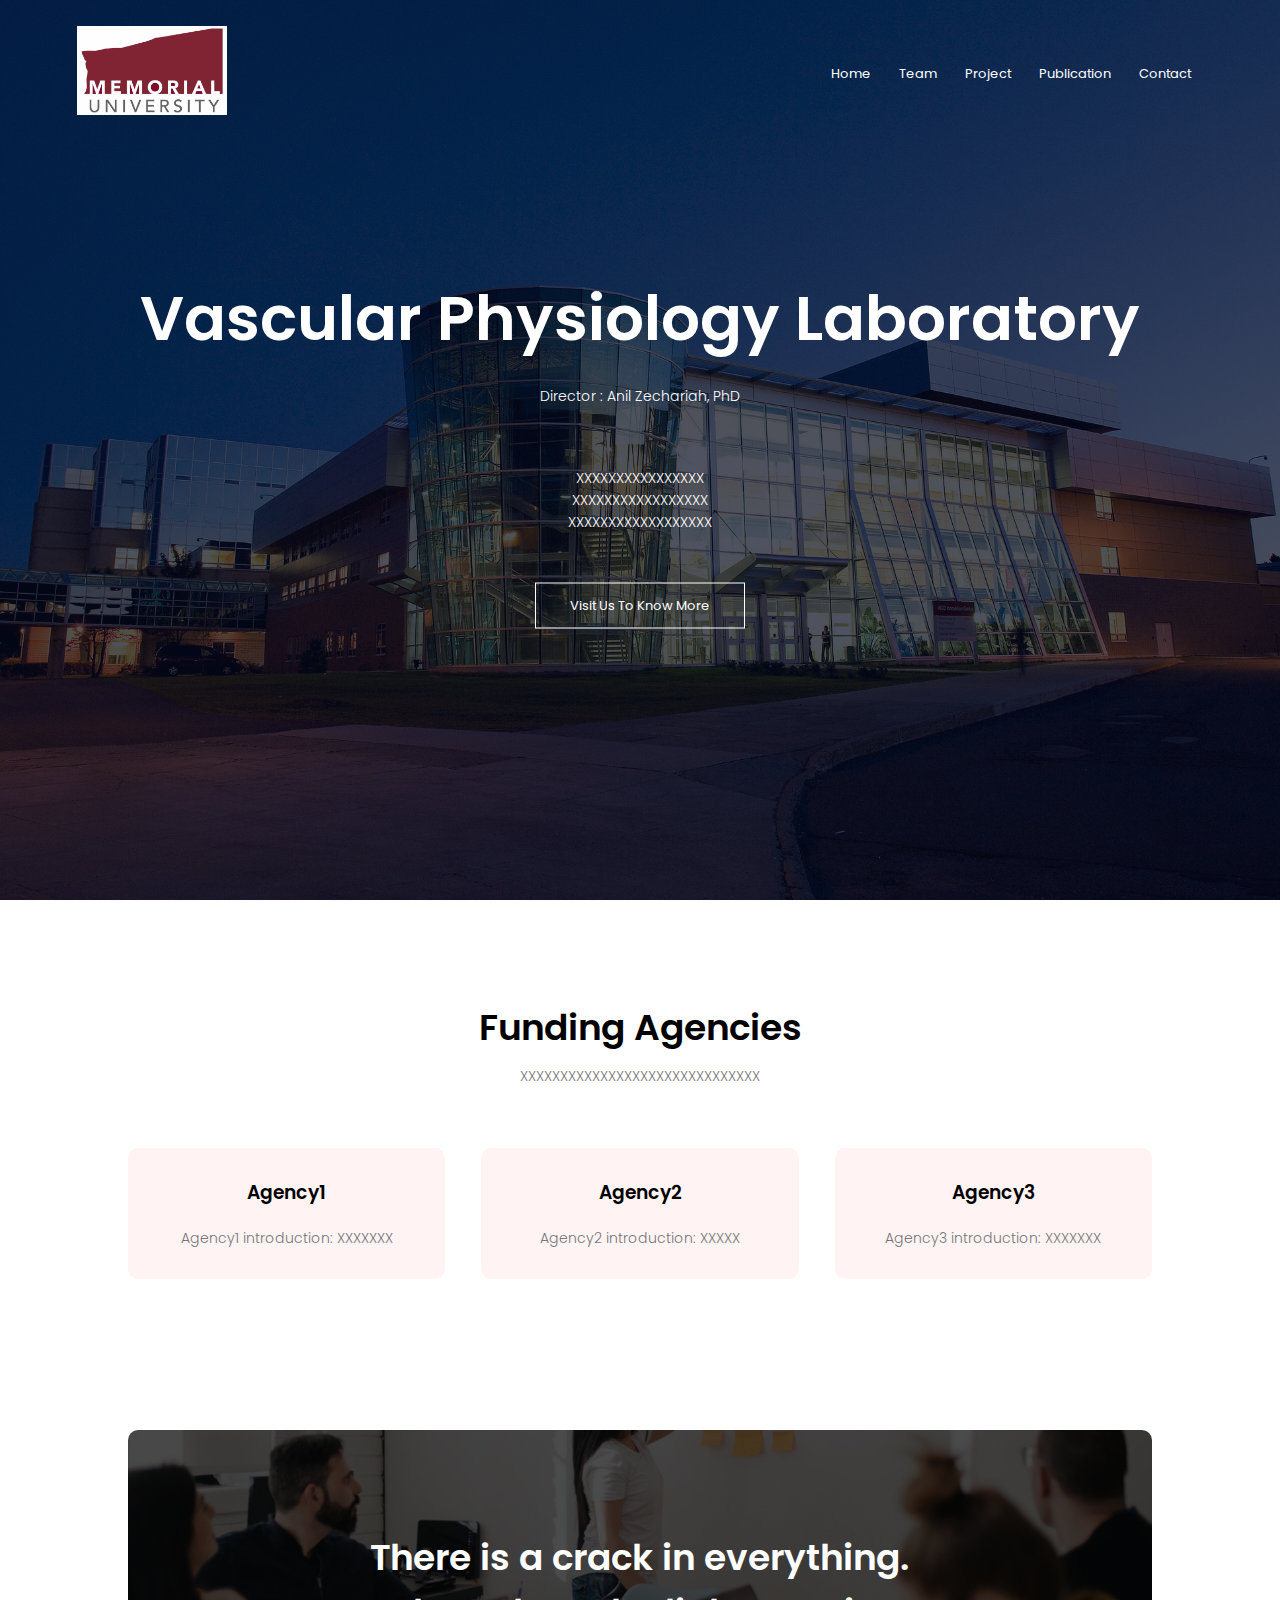
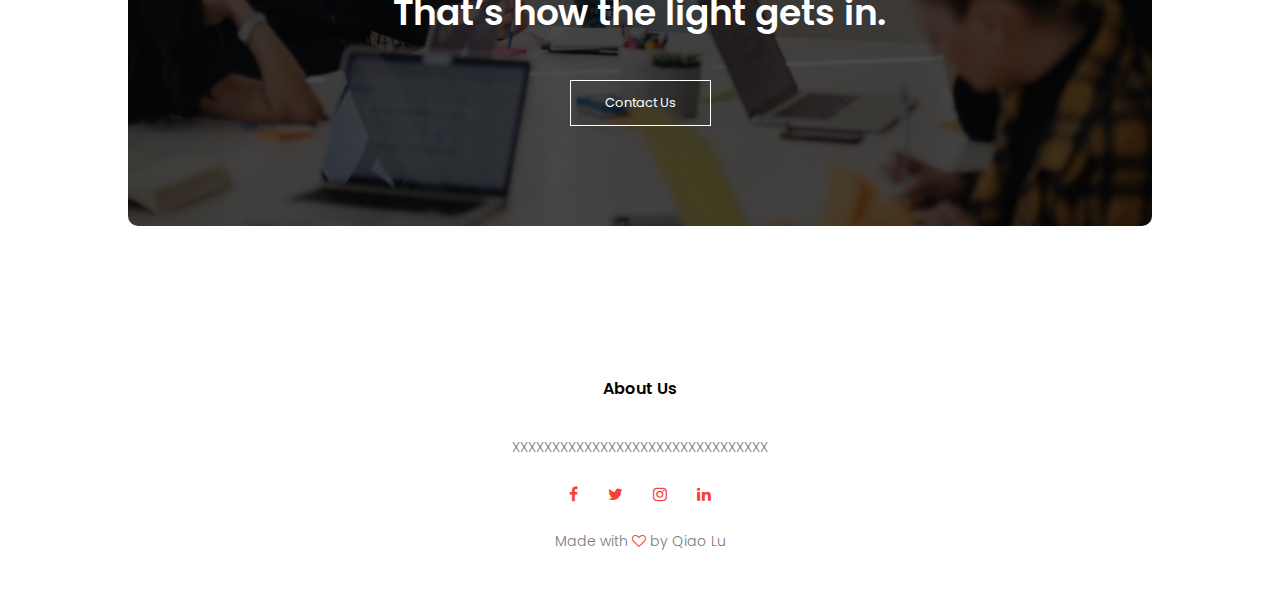
<file: index.html>
<!DOCTYPE html>
<html>
<head>
    <meta name="viewport" content="with=device-width, initial-scale=1.0">
    <title>Vascular Physiology Laboratory</title>
    <link rel="stylesheet" href="style.css">
    <link rel="preconnect" href="https://fonts.googleapis.com">
<link rel="preconnect" href="https://fonts.gstatic.com" crossorigin>
<link href="https://fonts.googleapis.com/css2?family=Poppins:wght@100;200;300;400;600;700&display=swap" rel="stylesheet">
<!-- <link rel="stylesheet" href="https://cdn.jsdelivr.net/npm/@fortawesome/fontawesome-free@6.2.1/css/fontawesome.min.css"> -->
<!-- <link rel="stylesheet" href="https://use.fontawesome.com/releases/v5.7.2/css/all.css" integrity="sha384-fnmOCqbTlWIlj8LyTjo7mOUStjsKC4pOpQbqyi7RrhN7udi9RwhKkMHpvLbHG9Sr" crossorigin="anonymous"> -->
<link 
  href="http://cdnjs.cloudflare.com/ajax/libs/font-awesome/4.3.0/css/font-awesome.css" rel="stylesheet"  type='text/css'>
</head>
<body>
    <section class="header">
        <nav>
            <a href="index.html"><img src="images/logo.png"></a>
            <div class="nav-links" id="navLinks">
                <i class="fa fa-times" onclick="hideMenu()"></i>
                <ul>
                    <li><a href="index.html">Home</a></li>
                    <li><a href="team.html">Team</a></li>
                    <li><a href="projects.html">Project</a></li>
                    <li><a href="publication.html">Publication</a></li>
                    <li><a href="contact.html">Contact</a></li>
                </ul>
            </div>
            <i class="fa fa-bars" onclick="showMenu()"></i>
        </nav>
     <div class="text-box">
        <h1>Vascular Physiology Laboratory</h1>
        <p>Director : Anil Zechariah, PhD</p>
        <p>XXXXXXXXXXXXXXXX<br>
            XXXXXXXXXXXXXXXXX<br>
            XXXXXXXXXXXXXXXXXX<br>
        </p>
        <a href="" class="hero-btn">Visit Us To Know More</a>
     </div>   
    </section>

<!-------------Funding---------------->
<section class="funding">
    <h1>Funding Agencies</h1>
    <p>XXXXXXXXXXXXXXXXXXXXXXXXXXXXXX</p>

    <div class="row">
        <div class="funding-col">
            <h3>Agency1</h3>
            <p>Agency1 introduction: XXXXXXX</p>
        </div>
        <div class="funding-col">
            <h3>Agency2</h3>
            <p>Agency2 introduction: XXXXX</p>
        </div>
        <div class="funding-col">
            <h3>Agency3</h3>
            <p>Agency3 introduction: XXXXXXX</p>
        </div>
    </div>
</section>

<!--------------------------Action---------------->
<section class="action">
    <h1>There is a crack in everything.<br>
    That’s how the light gets in.</h1>
    <a href="" class="hero-btn">Contact Us</a>
</section>

<!--------------------------Footer---------------->
<section class="footer">
    <h4>About Us</h4>
    <p>XXXXXXXXXXXXXXXXXXXXXXXXXXXXXXXX</p>

    <div class="icons">
        <i class="fa fa-facebook"></i>
        <i class="fa fa-twitter"></i>
        <i class="fa fa-instagram"></i>
        <i class="fa fa-linkedin"></i>
    </div>
    <P>Made with <i class="fa fa-heart-o"></i> by Qiao Lu</P>

</section>

<!------------JavaScript for Toggle Menu--------->
<script>
    var navLinks = document.getElementById("navLinks");

    function showMenu(){
        navLinks.style.right = "0";
    }
    function hideMenu(){
        navLinks.style.right = "-200px";
    }
</script>
</body>
</html>
</file>
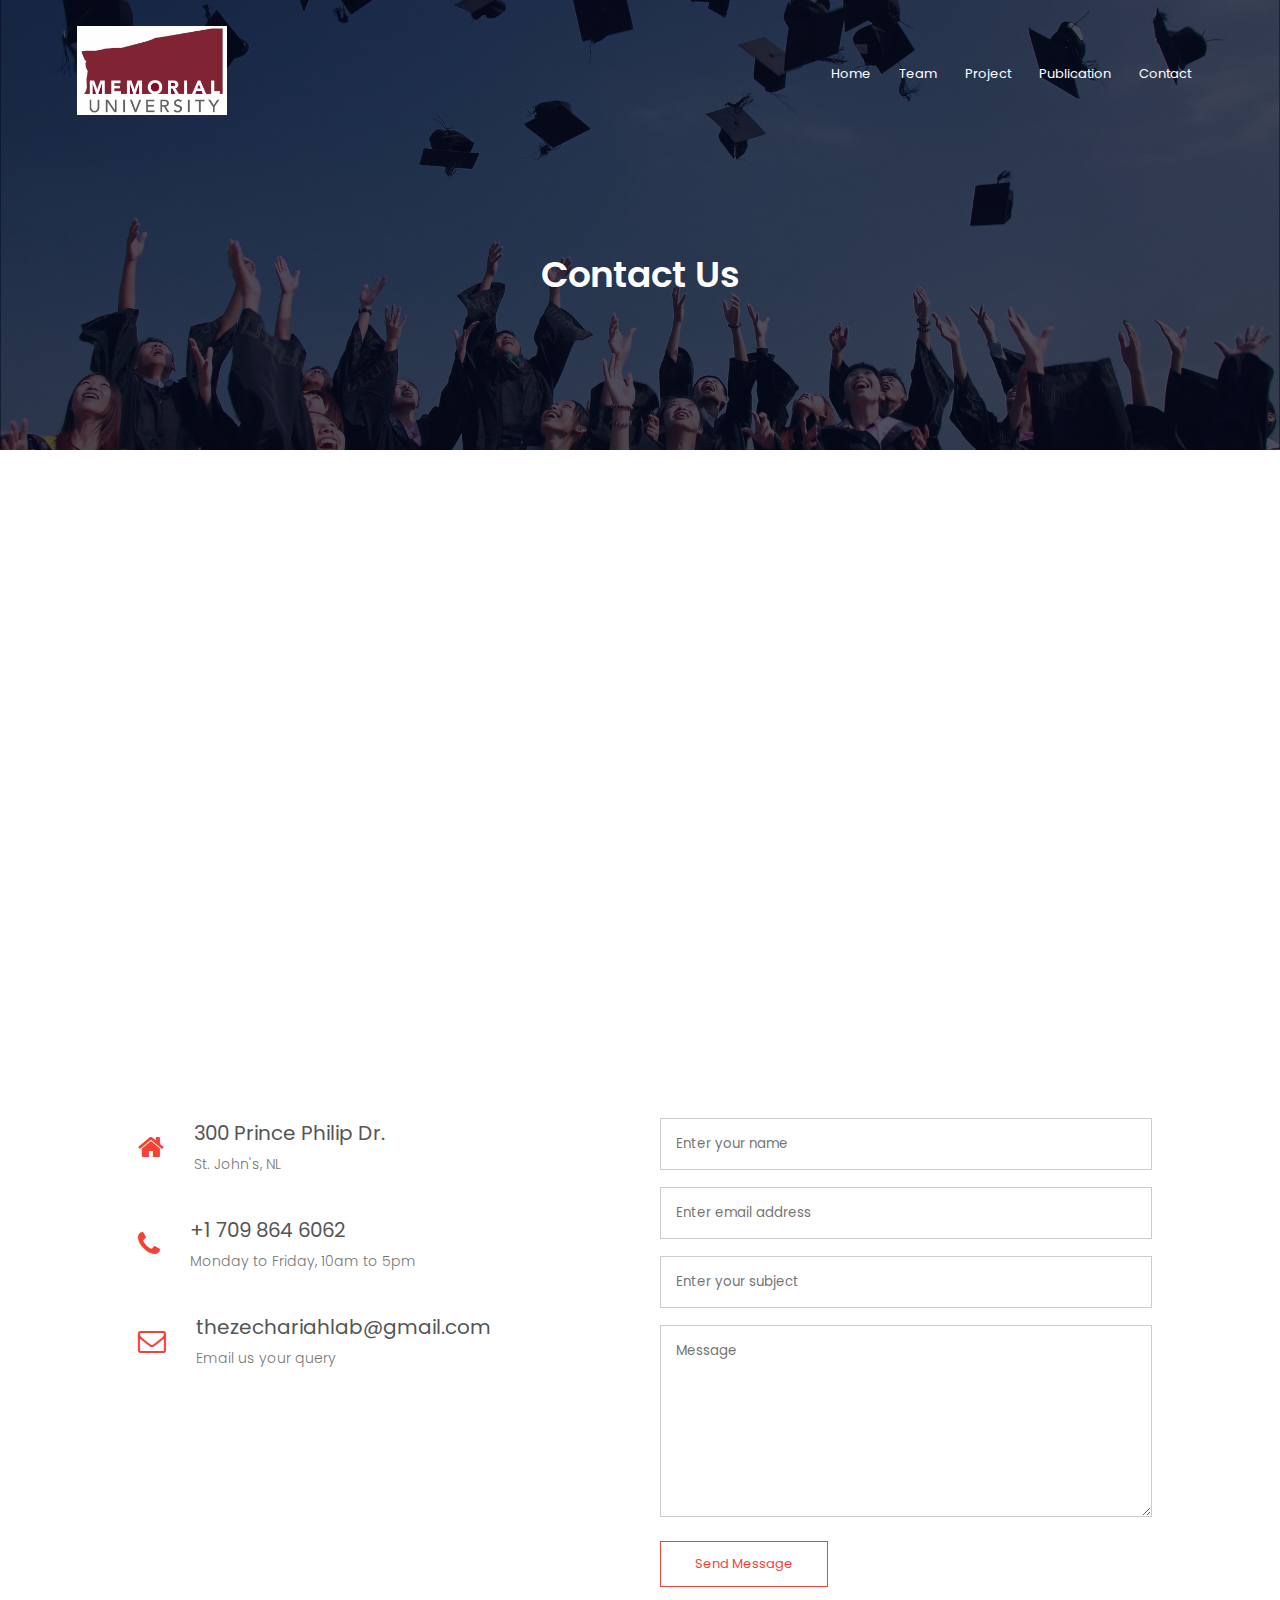
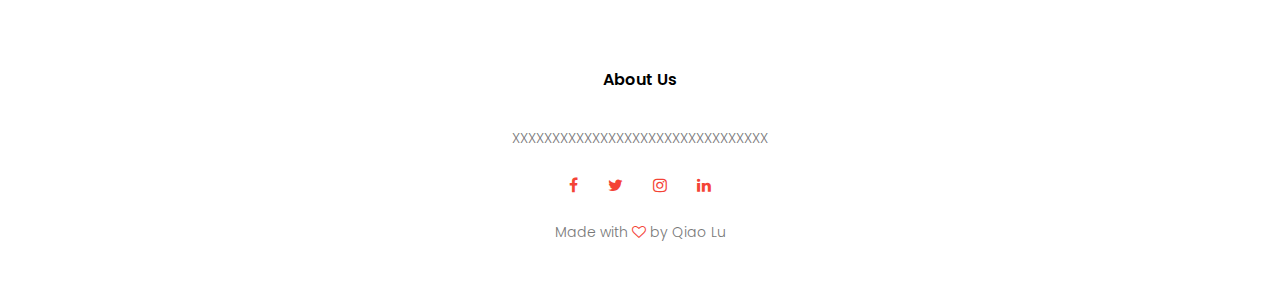
<file: contact.html>
<!DOCTYPE html>
<html>
<head>
    <meta name="viewport" content="with=device-width, initial-scale=1.0">
    <title>MUN Cardiovascular Sciences Lab Website</title>
    <link rel="stylesheet" href="style.css">
    <link rel="preconnect" href="https://fonts.googleapis.com">
<link rel="preconnect" href="https://fonts.gstatic.com" crossorigin>
<link href="https://fonts.googleapis.com/css2?family=Poppins:wght@100;200;300;400;600;700&display=swap" rel="stylesheet">
<!-- <link rel="stylesheet" href="https://cdn.jsdelivr.net/npm/@fortawesome/fontawesome-free@6.2.1/css/fontawesome.min.css"> -->
<!-- <link rel="stylesheet" href="https://use.fontawesome.com/releases/v5.7.2/css/all.css" integrity="sha384-fnmOCqbTlWIlj8LyTjo7mOUStjsKC4pOpQbqyi7RrhN7udi9RwhKkMHpvLbHG9Sr" crossorigin="anonymous"> -->
<link 
  href="http://cdnjs.cloudflare.com/ajax/libs/font-awesome/4.3.0/css/font-awesome.css" rel="stylesheet"  type='text/css'>
</head>
<body>
    <section class="sub-header">
        <nav>
            <a href="index.html"><img src="images/logo.png"></a>
            <div class="nav-links" id="navLinks">
                <i class="fa fa-times" onclick="hideMenu()"></i>
                <ul>
                    <li><a href="index.html">Home</a></li>
                    <li><a href="team.html">Team</a></li>
                    <li><a href="projects.html">Project</a></li>
                    <li><a href="publication.html">Publication</a></li>
                    <li><a href="contact.html">Contact</a></li>
                </ul>
            </div>
            <i class="fa fa-bars" onclick="showMenu()"></i>
        </nav>
        <h1>Contact Us</Thead></h1>
    </section>

<!----------------------Map--------------------->
<section class="location">
    <iframe src="https://www.google.com/maps/embed?pb=!1m18!1m12!1m3!1d5383.611660682274!2d-52.74708066511231!3d47.57156620000002!2m3!1f0!2f0!3f0!3m2!1i1024!2i768!4f13.1!3m3!1m2!1s0x4b0ca3860431e4ab%3A0xd06db61397a9d309!2sHealth%20Sciences%20Centre!5e0!3m2!1sen!2sca!4v1676955508611!5m2!1sen!2sca" width="600" height="450" style="border:0;" allowfullscreen="" loading="lazy" referrerpolicy="no-referrer-when-downgrade"></iframe>
</section>

<!------------------------Contact Us---------------->
<section class="contact-us">
    <div class="row">
        <div class="contact-col">
            <div>
                <i class="fa fa-home"></i>
                <span>
                    <h5>300 Prince Philip Dr.</h5>
                    <p>St. John's, NL</p>
                </span>
            </div>
            <div>
                <i class="fa fa-phone"></i>
                <span>
                    <h5>+1 709 864 6062</h5>
                    <p>Monday to Friday, 10am to 5pm</p>
                </span>
            </div>
            <div>
                <i class="fa fa-envelope-o"></i>
                <span>
                    <h5>thezechariahlab@gmail.com</h5>
                    <p>Email us your query</p>
                </span>
            </div>
        </div>
        <div class="contact-col">
            <form action="form-handler.php" method="post">
                <input type="text" name="name" placeholder="Enter your name" required>
                <input type="email" name="email" placeholder="Enter email address" required>
                <input type="text" name="subject" placeholder="Enter your subject" required>
                <textarea rows="8" name="message" placeholder="Message" required></textarea>
                <button type="submit" class="hero-btn red-btn">Send Message</button>
            </form>
        </div>
    </div>
</section>
<!-- ----------------Comment Box------------------- -->

    <!-- <div class="comment-box">
        <h3>Leave a message</h3>
            <form class="comment-form">
                <input type="text" placeholder="Enter Name">
                <input type="email" placeholder="Enter Email">
                <textarea rows="5" placeholder="Your message"></textarea>
                <button type="submit" class="hero-btn red-btn">Submit</button>
            </form>
    </div> -->

<!--------------------------Footer---------------->
<section class="footer">
    <h4>About Us</h4>
    <p>XXXXXXXXXXXXXXXXXXXXXXXXXXXXXXXX</p>

    <div class="icons">
        <i class="fa fa-facebook"></i>
        <i class="fa fa-twitter"></i>
        <i class="fa fa-instagram"></i>
        <i class="fa fa-linkedin"></i>
    </div>
    <P>Made with <i class="fa fa-heart-o"></i> by Qiao Lu</P>

</section>

<!------------JavaScript for Toggle Menu--------->
<script>
    var navLinks = document.getElementById("navLinks");

    function showMenu(){
        navLinks.style.right = "0";
    }
    function hideMenu(){
        navLinks.style.right = "-200px";
    }
</script>
</body>
</html>
</file>
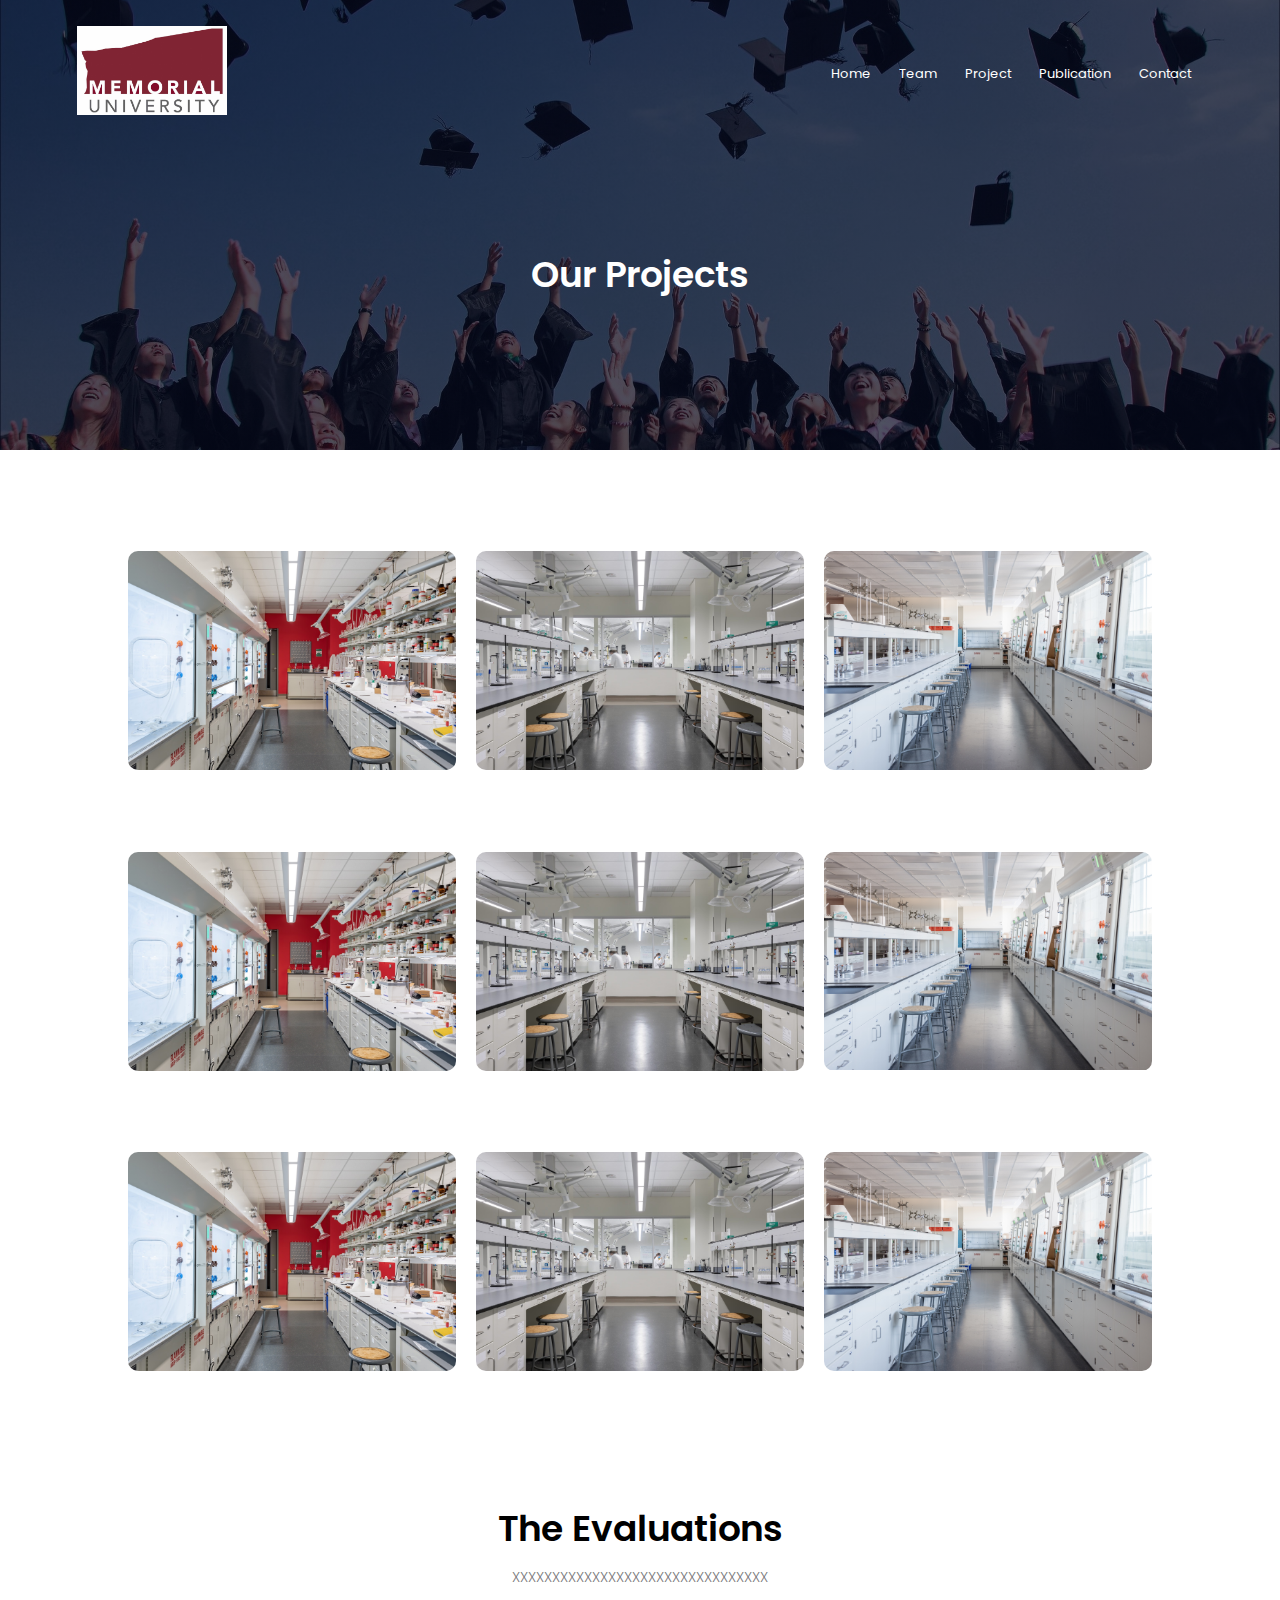
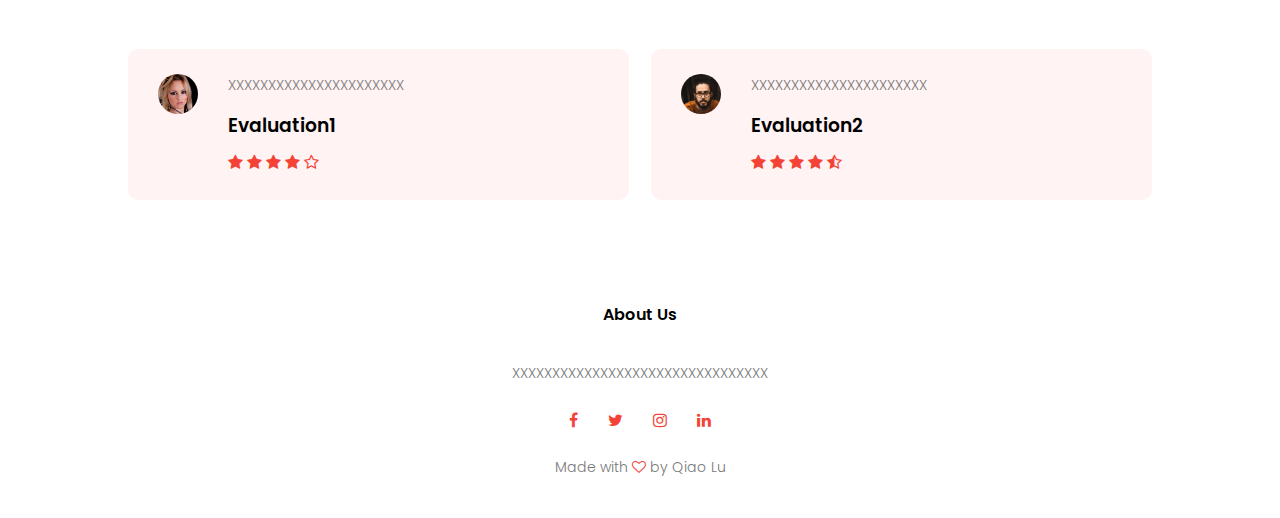
<file: projects.html>
<!DOCTYPE html>
<html>
<head>
    <meta name="viewport" content="with=device-width, initial-scale=1.0">
    <title>MUN Cardiovascular Sciences Lab Website</title>
    <link rel="stylesheet" href="style.css">
    <link rel="preconnect" href="https://fonts.googleapis.com">
<link rel="preconnect" href="https://fonts.gstatic.com" crossorigin>
<link href="https://fonts.googleapis.com/css2?family=Poppins:wght@100;200;300;400;600;700&display=swap" rel="stylesheet">
<!-- <link rel="stylesheet" href="https://cdn.jsdelivr.net/npm/@fortawesome/fontawesome-free@6.2.1/css/fontawesome.min.css"> -->
<!-- <link rel="stylesheet" href="https://use.fontawesome.com/releases/v5.7.2/css/all.css" integrity="sha384-fnmOCqbTlWIlj8LyTjo7mOUStjsKC4pOpQbqyi7RrhN7udi9RwhKkMHpvLbHG9Sr" crossorigin="anonymous"> -->
<link 
  href="http://cdnjs.cloudflare.com/ajax/libs/font-awesome/4.3.0/css/font-awesome.css" rel="stylesheet"  type='text/css'>
</head>
<body>
    <section class="sub-header">
        <nav>
            <a href="index.html"><img src="images/logo.png"></a>
            <div class="nav-links" id="navLinks">
                <i class="fa fa-times" onclick="hideMenu()"></i>
                <ul>
                    <li><a href="index.html">Home</a></li>
                    <li><a href="team.html">Team</a></li>
                    <li><a href="projects.html">Project</a></li>
                    <li><a href="publication.html">Publication</a></li>
                    <li><a href="contact.html">Contact</a></li>
                </ul>
            </div>
            <i class="fa fa-bars" onclick="showMenu()"></i>
        </nav>
        <h1>Our Projects</h1>
    </section>

<!----------------------Projects--------------------->
<section class="science">
    <!-- <h1>The Science</h1>
    <p>XXXXXXXXXXXXXXXXXXXXXXXXXXXXXXXX</p> -->

    <div class="row">
        <div class="science-col">
            <img src="images/science3.png">
            <div class="layer">
                <h3>lab1</h3>
            </div>
        </div>

        <div class="science-col">
            <img src="images/science1.png">
            <div class="layer">
                <h3>lab2</h3>
            </div>
        </div>

        <div class="science-col">
            <img src="images/science2.png">
            <div class="layer">
                <h3>lab3</h3>
            </div>
        </div>
    </div>

    <div class="row">
        <div class="science-col">
            <img src="images/science3.png">
            <div class="layer">
                <h3>lab1</h3>
            </div>
        </div>

        <div class="science-col">
            <img src="images/science1.png">
            <div class="layer">
                <h3>lab2</h3>
            </div>
        </div>

        <div class="science-col">
            <img src="images/science2.png">
            <div class="layer">
                <h3>lab3</h3>
            </div>
        </div>
    </div>

    <div class="row">
        <div class="science-col">
            <img src="images/science3.png">
            <div class="layer">
                <h3>lab1</h3>
            </div>
        </div>

        <div class="science-col">
            <img src="images/science1.png">
            <div class="layer">
                <h3>lab2</h3>
            </div>
        </div>

        <div class="science-col">
            <img src="images/science2.png">
            <div class="layer">
                <h3>lab3</h3>
            </div>
        </div>
    </div>
</section>

<!-- ---------------------Evaluations---------------- -->
<section class="life">
    <h1>The Evaluations</h1>
    <p>XXXXXXXXXXXXXXXXXXXXXXXXXXXXXXXX</p>

    <div class="row">
        <div class="life-col">
            <img src="images/user1.jpg">
            <div>
                <p>XXXXXXXXXXXXXXXXXXXXXX</p>
                <h3>Evaluation1</h3>
                <i class="fa fa-star"></i>
                <i class="fa fa-star"></i>
                <i class="fa fa-star"></i>
                <i class="fa fa-star"></i>
                <i class="fa fa-star-o"></i>
            </div>
        </div>

        <div class="life-col">
            <img src="images/user2.jpg">
            <div>
                <p>XXXXXXXXXXXXXXXXXXXXXX</p>
                <h3>Evaluation2</h3>
                <i class="fa fa-star"></i>
                <i class="fa fa-star"></i>
                <i class="fa fa-star"></i>
                <i class="fa fa-star"></i>
                <i class="fa fa-star-half-o"></i>
            </div>
        </div>
    </div>
</section>

<!--------------------------Footer---------------->
<section class="footer">
    <h4>About Us</h4>
    <p>XXXXXXXXXXXXXXXXXXXXXXXXXXXXXXXX</p>

    <div class="icons">
        <i class="fa fa-facebook"></i>
        <i class="fa fa-twitter"></i>
        <i class="fa fa-instagram"></i>
        <i class="fa fa-linkedin"></i>
    </div>
    <P>Made with <i class="fa fa-heart-o"></i> by Qiao Lu</P>

</section>

<!------------JavaScript for Toggle Menu--------->
<script>
    var navLinks = document.getElementById("navLinks");

    function showMenu(){
        navLinks.style.right = "0";
    }
    function hideMenu(){
        navLinks.style.right = "-200px";
    }
</script>
</body>
</html>
</file>
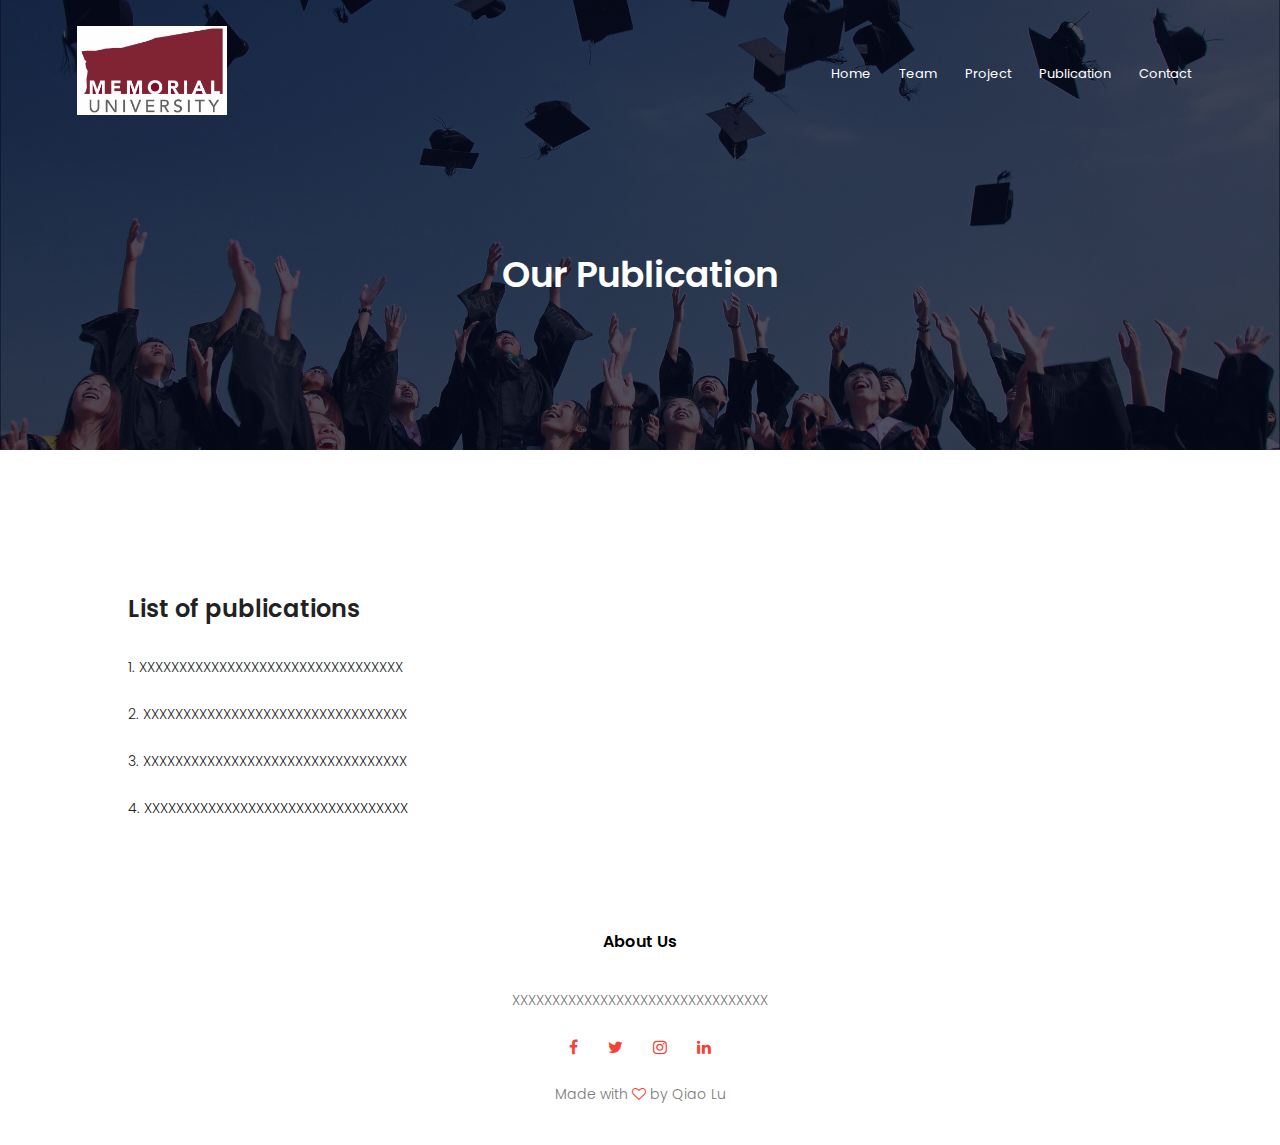
<file: publication.html>
<!DOCTYPE html>
<html>
<head>
    <meta name="viewport" content="with=device-width, initial-scale=1.0">
    <title>MUN Cardiovascular Sciences Lab Website</title>
    <link rel="stylesheet" href="style.css">
    <link rel="preconnect" href="https://fonts.googleapis.com">
<link rel="preconnect" href="https://fonts.gstatic.com" crossorigin>
<link href="https://fonts.googleapis.com/css2?family=Poppins:wght@100;200;300;400;600;700&display=swap" rel="stylesheet">
<!-- <link rel="stylesheet" href="https://cdn.jsdelivr.net/npm/@fortawesome/fontawesome-free@6.2.1/css/fontawesome.min.css"> -->
<!-- <link rel="stylesheet" href="https://use.fontawesome.com/releases/v5.7.2/css/all.css" integrity="sha384-fnmOCqbTlWIlj8LyTjo7mOUStjsKC4pOpQbqyi7RrhN7udi9RwhKkMHpvLbHG9Sr" crossorigin="anonymous"> -->
<link 
  href="http://cdnjs.cloudflare.com/ajax/libs/font-awesome/4.3.0/css/font-awesome.css" rel="stylesheet"  type='text/css'>
</head>
<body>
    <section class="sub-header">
        <nav>
            <a href="index.html"><img src="images/logo.png"></a>
            <div class="nav-links" id="navLinks">
                <i class="fa fa-times" onclick="hideMenu()"></i>
                <ul>
                    <li><a href="index.html">Home</a></li>
                    <li><a href="team.html">Team</a></li>
                    <li><a href="projects.html">Project</a></li>
                    <li><a href="publication.html">Publication</a></li>
                    <li><a href="contact.html">Contact</a></li>
                </ul>
            </div>
            <i class="fa fa-bars" onclick="showMenu()"></i>
        </nav>
        <h1>Our Publication</h1>
    </section>

<!----------------------Publication--------------------->
<section class="publication">
    <div class="row">
        <div class="pub-left">
            <!-- <img src="images/certificate.jpg"> -->
            <h2>List of publications</h2>
            <p>1. XXXXXXXXXXXXXXXXXXXXXXXXXXXXXXXXX</p>
            <br>
            <p>2. XXXXXXXXXXXXXXXXXXXXXXXXXXXXXXXXX</p>
            <br>
            <p>3. XXXXXXXXXXXXXXXXXXXXXXXXXXXXXXXXX</p>
            <br>
            <p>4. XXXXXXXXXXXXXXXXXXXXXXXXXXXXXXXXX</p>

            <!-- <div class="comment-box">
                <h3>Leave a comment</h3>
                <form class="comment-form">
                    <input type="text" placeholder="Enter Name">
                    <input type="email" placeholder="Enter Email">
                    <textarea rows="5" placeholder="Your comment"></textarea>
                    <button type="submit" class="hero-btn red-btn">Submit</button>
                </form>
            </div> -->
        </div>
        <!-- <div class="pub-right">
            <h3>Publication2</h3>
            <div>
                <span>introduction</span>
                <span>21</span>
            </div>
            <div>
                <span>introduction</span>
                <span>22</span>
            </div>
            <div>
                <span>introduction</span>
                <span>23</span>
            </div>
            <div>
                <span>introduction</span>
                <span>24</span>
            </div>
            <div>
                <span>introduction</span>
                <span>25</span>
            </div>
        </div> -->
    </div>
</section>

<!--------------------------Footer---------------->
<section class="footer">
    <h4>About Us</h4>
    <p>XXXXXXXXXXXXXXXXXXXXXXXXXXXXXXXX</p>

    <div class="icons">
        <i class="fa fa-facebook"></i>
        <i class="fa fa-twitter"></i>
        <i class="fa fa-instagram"></i>
        <i class="fa fa-linkedin"></i>
    </div>
    <P>Made with <i class="fa fa-heart-o"></i> by Qiao Lu</P>

</section>

<!------------JavaScript for Toggle Menu--------->
<script>
    var navLinks = document.getElementById("navLinks");

    function showMenu(){
        navLinks.style.right = "0";
    }
    function hideMenu(){
        navLinks.style.right = "-200px";
    }
</script>
</body>
</html>
</file>
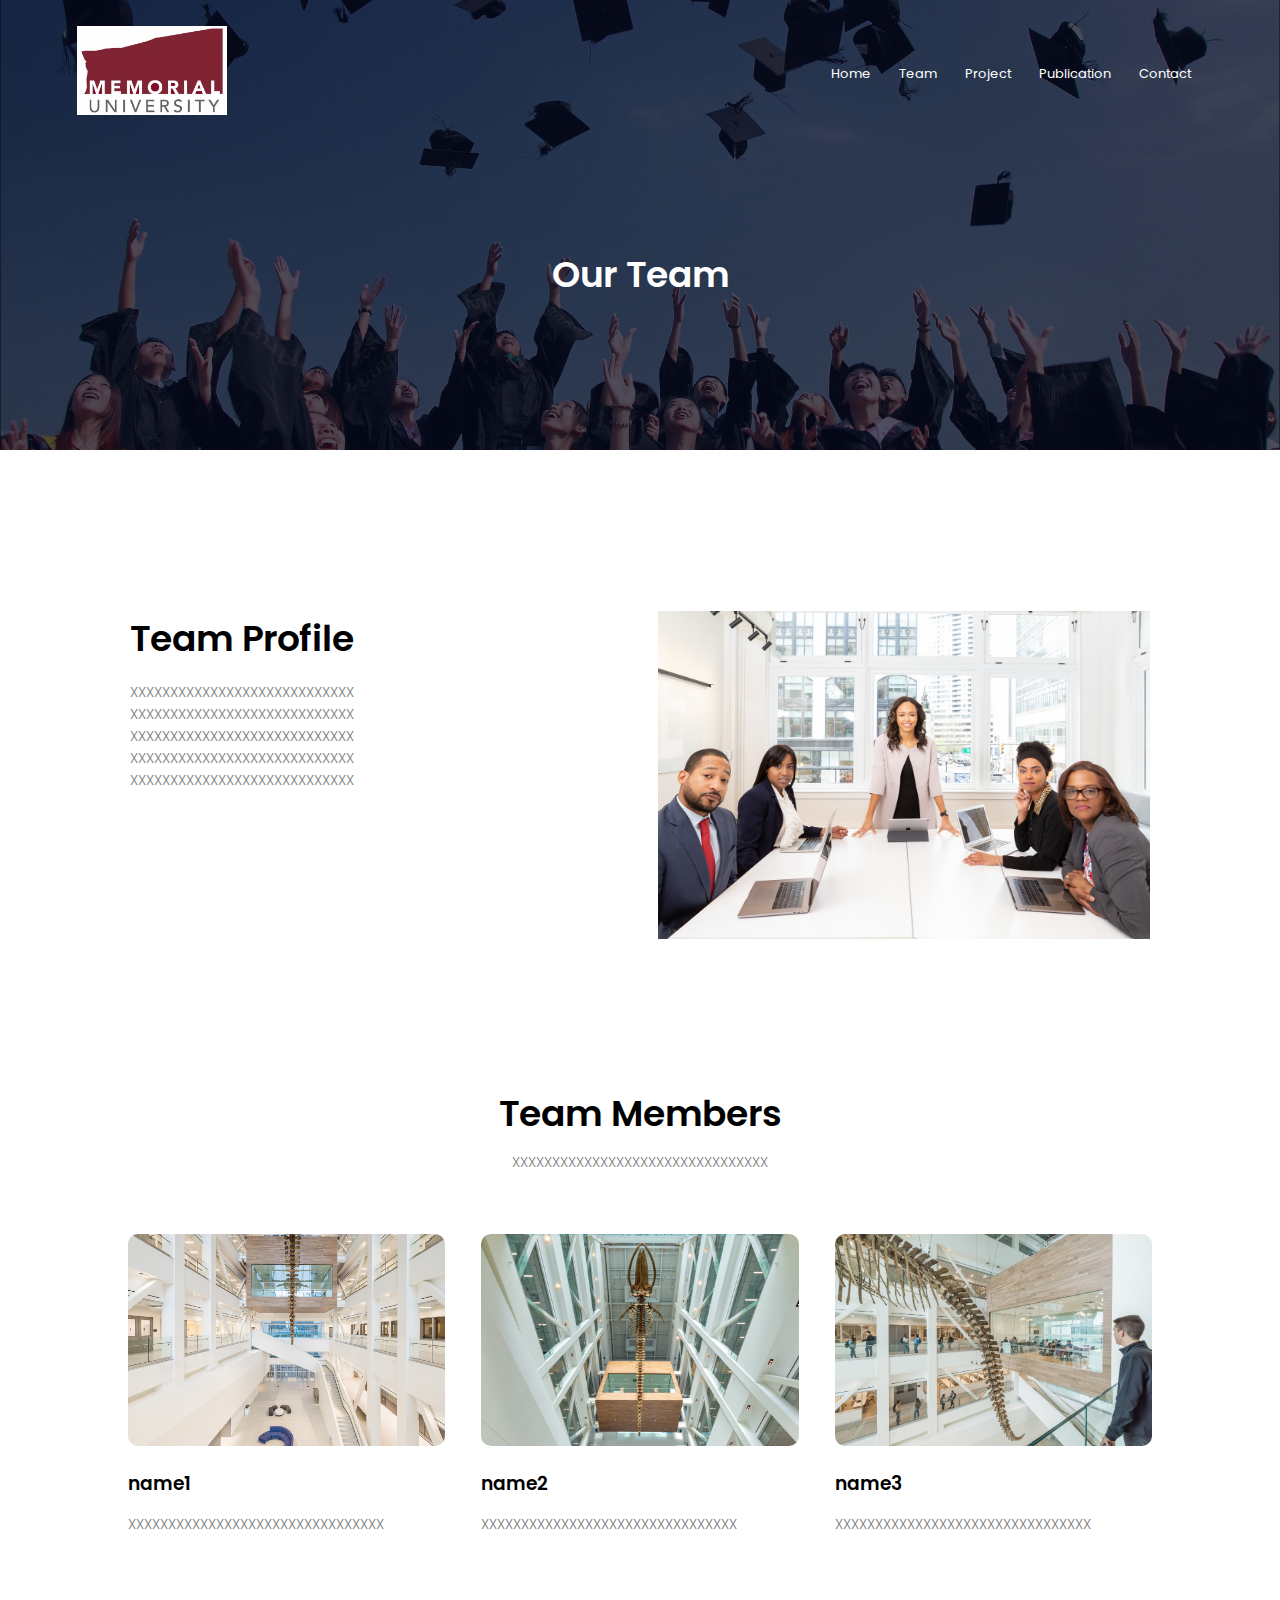
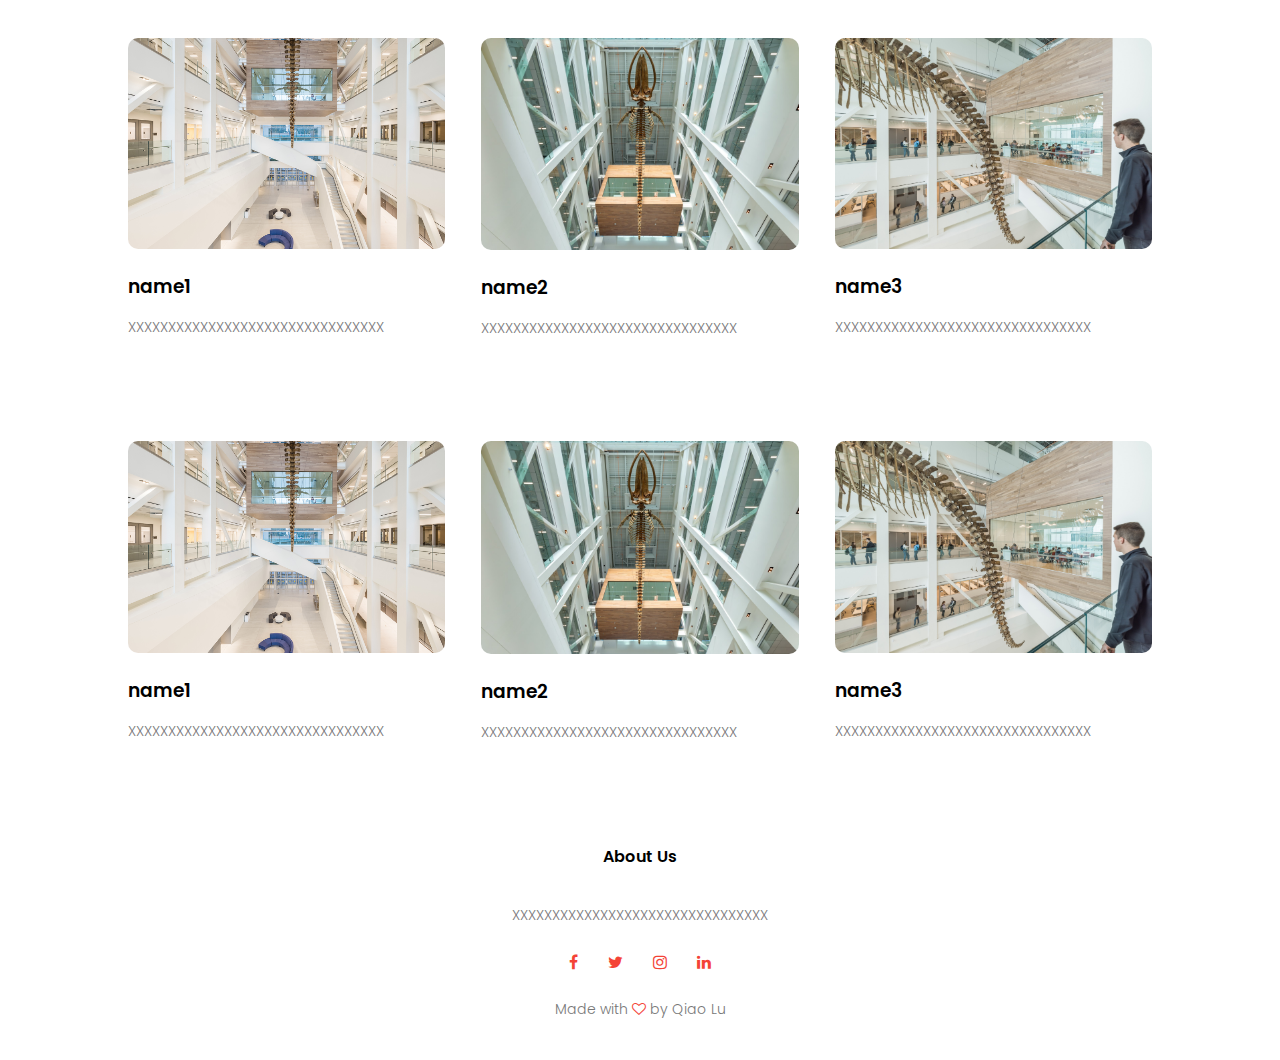
<file: team.html>
<!DOCTYPE html>
<html>
<head>
    <meta name="viewport" content="with=device-width, initial-scale=1.0">
    <title>MUN Cardiovascular Sciences Lab Website</title>
    <link rel="stylesheet" href="style.css">
    <link rel="preconnect" href="https://fonts.googleapis.com">
<link rel="preconnect" href="https://fonts.gstatic.com" crossorigin>
<link href="https://fonts.googleapis.com/css2?family=Poppins:wght@100;200;300;400;600;700&display=swap" rel="stylesheet">
<!-- <link rel="stylesheet" href="https://cdn.jsdelivr.net/npm/@fortawesome/fontawesome-free@6.2.1/css/fontawesome.min.css"> -->
<!-- <link rel="stylesheet" href="https://use.fontawesome.com/releases/v5.7.2/css/all.css" integrity="sha384-fnmOCqbTlWIlj8LyTjo7mOUStjsKC4pOpQbqyi7RrhN7udi9RwhKkMHpvLbHG9Sr" crossorigin="anonymous"> -->
<link 
  href="http://cdnjs.cloudflare.com/ajax/libs/font-awesome/4.3.0/css/font-awesome.css" rel="stylesheet"  type='text/css'>
</head>
<body>
    <section class="sub-header">
        <nav>
            <a href="index.html"><img src="images/logo.png"></a>
            <div class="nav-links" id="navLinks">
                <i class="fa fa-times" onclick="hideMenu()"></i>
                <ul>
                    <li><a href="index.html">Home</a></li>
                    <li><a href="team.html">Team</a></li>
                    <li><a href="projects.html">Project</a></li>
                    <li><a href="publication.html">Publication</a></li>
                    <li><a href="contact.html">Contact</a></li>
                </ul>
            </div>
            <i class="fa fa-bars" onclick="showMenu()"></i>
        </nav>
        <h1>Our Team</h1>
    </section>

<!----------------------Team--------------------->
<section class="team">
    <div class="row">
        <div class="team-col">
            <h1>Team Profile</h1>
            <P>XXXXXXXXXXXXXXXXXXXXXXXXXXXX<br>
            XXXXXXXXXXXXXXXXXXXXXXXXXXXX<br>
            XXXXXXXXXXXXXXXXXXXXXXXXXXXX<br>
            XXXXXXXXXXXXXXXXXXXXXXXXXXXX<br>
            XXXXXXXXXXXXXXXXXXXXXXXXXXXX</P>
            <!-- <a href="" class="hero-btn red-btn">EXPLORE NOW</a> -->
        </div>
        <div class="team-col">
            <img src="images/about.jpg">
        </div>
    </div>
</section>

<!----------------------Team Members--------------------->

<section class="research">
    <h1>Team Members</h1>
    <p>XXXXXXXXXXXXXXXXXXXXXXXXXXXXXXXX</p>

    <div class="row">
        <div class="research-col">
            <img src="images/research1.png">
            <h3>name1</h3>
            <p>XXXXXXXXXXXXXXXXXXXXXXXXXXXXXXXX</p>
        </div>
        <div class="research-col">
            <img src="images/research2.png">
            <h3>name2</h3>
            <p>XXXXXXXXXXXXXXXXXXXXXXXXXXXXXXXX</p>
        </div>
        <div class="research-col">
            <img src="images/research3.png">
            <h3>name3</h3>
            <p>XXXXXXXXXXXXXXXXXXXXXXXXXXXXXXXX</p>
        </div>
    </div>

    <div class="row">
        <div class="research-col">
            <img src="images/research1.png">
            <h3>name1</h3>
            <p>XXXXXXXXXXXXXXXXXXXXXXXXXXXXXXXX</p>
        </div>
        <div class="research-col">
            <img src="images/research2.png">
            <h3>name2</h3>
            <p>XXXXXXXXXXXXXXXXXXXXXXXXXXXXXXXX</p>
        </div>
        <div class="research-col">
            <img src="images/research3.png">
            <h3>name3</h3>
            <p>XXXXXXXXXXXXXXXXXXXXXXXXXXXXXXXX</p>
        </div>
    </div>

    <div class="row">
        <div class="research-col">
            <img src="images/research1.png">
            <h3>name1</h3>
            <p>XXXXXXXXXXXXXXXXXXXXXXXXXXXXXXXX</p>
        </div>
        <div class="research-col">
            <img src="images/research2.png">
            <h3>name2</h3>
            <p>XXXXXXXXXXXXXXXXXXXXXXXXXXXXXXXX</p>
        </div>
        <div class="research-col">
            <img src="images/research3.png">
            <h3>name3</h3>
            <p>XXXXXXXXXXXXXXXXXXXXXXXXXXXXXXXX</p>
        </div>
    </div>

</section>


<!--------------------------Footer---------------->
<section class="footer">
    <h4>About Us</h4>
    <p>XXXXXXXXXXXXXXXXXXXXXXXXXXXXXXXX</p>

    <div class="icons">
        <i class="fa fa-facebook"></i>
        <i class="fa fa-twitter"></i>
        <i class="fa fa-instagram"></i>
        <i class="fa fa-linkedin"></i>
    </div>
    <P>Made with <i class="fa fa-heart-o"></i> by Qiao Lu</P>

</section>

<!------------JavaScript for Toggle Menu--------->
<script>
    var navLinks = document.getElementById("navLinks");

    function showMenu(){
        navLinks.style.right = "0";
    }
    function hideMenu(){
        navLinks.style.right = "-200px";
    }
</script>
</body>
</html>
</file>
<file: style.css>
*{
    margin: 0;
    padding: 0;
    font-family: 'Poppins', sans-serif;
}
.header{
    min-height: 100vh;
    width: 100%;
    background-image: linear-gradient(rgba(4,9,30,0.7),rgba(4,9,30,0.7)),url(images/banner.png);
    background-position: center;
    background-size: cover;
    position: relative;    
}
nav{
    display: flex;
    padding: 2% 6%;
    justify-content: space-between;
    align-items: center;
}
nav img{
    width: 150px;
}
.nav-links{
    flex: 1;
    text-align: right;
}
.nav-links ul li{
    list-style: none;
    display: inline-block;
    padding: 8px 12px;
    position: relative;
}
.nav-links ul li a{
    color: #fff;
    text-decoration: none;
    font-size: 13px;
}
.nav-links ul li::after{
    content: '';
    width: 0%;
    height: 2px;
    background: #f44336;
    display: block;
    margin: auto;
    transition: 0.5s;
}
.nav-links ul li:hover::after{
    width: 100%;
}
.text-box{
    width: 90%;
    color: #fff;
    position: absolute;
    top: 50%;
    left: 50%;
    transform: translate(-50%,-50%);
    text-align: center;
}
.text-box h1{
    font-size: 62px;
}
.text-box p{
    margin: 10px 0 40px;
    font-size: 14px;
    color: #fff;
}
.hero-btn{
    display: inline-block;
    text-decoration: none;
    color: #fff;
    border: 1px solid #fff;
    padding: 12px 34px;
    font-size: 13px;
    background: transparent;
    position: relative;
    cursor: pointer;
}
.hero-btn:hover{
    border: 1px solid #f44336;
    background: #f44336;
    transition: 1s;
}

nav .fa{
    display: none;
}

@media(max-width: 700px){
    .text-box h1{
        font-size: 20px;
    }
    .nav-links ul li{
        display: block;
    }
    .nav-links{
        position: fixed;
        background: #f44336;
        height: 100vh;
        width: 200px;
        top: 0;
        right: -200px;
        text-align: left;
        z-index: 2;
        transition: 1s;
    }
    nav .fa{
        display: block;
        color: #fff;
        margin: 10px;
        font-size: 22px;
        cursor: pointer;
    }
    .nav-links ul{
        padding: 30px;
    }
}

/* ---------Funding---------- */
.funding{
    width: 80%;
    margin: auto;
    text-align: center;
    padding-top: 100px;
}
h1{
    font-size: 36px;
    font-weight: 600;
}
p{
    color: #777;
    font-size: 14px;
    font-weight: 300;
    line-height: 22px;
    padding: 10px;
}
.row{
    margin-top: 5%;
    display: flex;
    justify-content: space-between;
}
.funding-col{
    flex-basis: 31%;
    background: #fff3f3;
    border-radius: 10px;
    margin-bottom: 5%;
    padding: 20px 12px;
    box-sizing: border-box;
    transition: 0.5s;
}
h3{
    text-align: center;
    font-weight: 600;
    margin: 10px 0;
}
.funding-col:hover{
    box-shadow: 0 0 20px 0px rgba(0,0,0,0.2);
}
@media(max-width: 700px){
    .row{
        flex-direction: column;
    }
}

/* ------------------Science------------------- */
.science{
    width: 80%;
    margin: auto;
    text-align: center;
    padding-top: 50px;
}
.science-col{
    flex-basis: 32%;
    border-radius: 10px;
    margin-bottom: 30px;
    position: relative;
    overflow: hidden;
}
.science-col img{
    width: 100%;
    display: block;
}
.layer{
    background: transparent;
    height: 100%;
    width: 100%;
    position: absolute;
    top: 0;
    left: 0;
    transition: 0.5s;
}
.layer:hover{
    background: rgba(226, 0, 0, 0.7);
}
.layer h3{
    width: 100%;
    font-weight: 500;
    color: #fff;
    font-size: 26px;
    bottom: 0;
    left: 50%;
    transform: translateX(-50%);
    position: absolute;
    opacity: 0;
    transition: 0.5s;
}
.layer:hover h3{
    bottom: 49%;
    opacity: 1;
}

/* --------------Research------------ */
.research{
    width: 80%;
    margin: auto;
    text-align: center;
    padding-top: 100px;
}
.research-col{
    flex-basis: 31%;
    border-radius: 10px;
    margin-bottom: 5%;
    text-align: left;
}
.research-col img{
    width: 100%;
    border-radius: 10px;
}
.research-col p{
    padding: 0;
}
.research-col h3{
    margin-top: 16px;
    margin-bottom: 15px;
    text-align: left;
}

/* ---------------Lab Life---------------- */
.life{
    width: 80%;
    margin: auto;
    padding-top: 100px;
    text-align: center;
}
.life-col{
    flex-basis: 44%;
    border-radius: 10px;
    margin-bottom: 5%;
    text-align: left;
    background: #fff3f3;
    padding: 25px;
    cursor: pointer;
    display: flex;
}
.life-col img{
    height: 40px;
    margin-left: 5px;
    margin-right: 30px;
    border-radius: 50%;
}
.life-col p{
    padding: 0;
}
.life-col h3{
    margin-top: 15px;
    text-align: left;
}
.life-col .fa{
    color: #f44336;
}
@media(max-width: 700px){
    .life-col img{
        margin-left: 0px;
        margin-right: 15px;
    }
}

/* --------------Action--------------- */
.action{
    margin: 100px auto;
    width: 80%;
    background-image: linear-gradient(rgba(0,0,0,0.7),rgba(0,0,0,0.7)),url(images/banner2.jpg);
    background-position: center;
    background-size: cover;
    border-radius: 10px;
    text-align: center;
    padding: 100px 0;
}
.action h1{
    color: #fff;
    margin-bottom: 40px;
    padding: 0;
}
@media(max-width: 700px){
    .action h1{
        font-size: 24px;
    }
}

/* -----------------------Footer--------------- */
.footer{
    width: 100%;
    text-align: center;
    padding: 30px 0;
}
.footer h4{
    margin-bottom: 25px;
    margin-top: 20px;
    font-weight: 600;
}
.icons .fa{
    color: #f44336;
    margin: 0 13px;
    cursor: pointer;
    padding: 18px 0;
}
.fa-heart-o{
    color: #f44336;
}

/* --------------Team Page--------------- */
.sub-header{
    height: 50vh;
    width: 100%;
    background-image: linear-gradient(rgba(4,9,30,0.7),rgba(4,9,30,0.7)),url(images/background.jpg);
    background-position: center;
    background-size: cover;
    text-align: center;
    color: #fff;
}
.sub-header h1{
    margin-top: 100px;
}
.team{
    width: 80%;
    margin: auto;
    padding-top: 80px;
    padding-bottom: 10px;
}
.team-col{
    flex-basis: 48%;
    padding: 30px 2px;
}
.team-col img{
    width: 100%;
}
.team-col h1{
    padding-top: 0;
}
.team-col p{
    padding: 15px 0 25px;
}

.red-btn{
    border: 1px solid #f44336;
    background: transparent;
    color: #f44336;
}
.red-btn:hover{
    color: #fff;
}

/* ----------Publication---------- */
.publication{
    width: 80%;
    margin: auto;
    padding: 60px 0;
}
.pub-left{
    flex-basis: 100%;
}
.pub-left img{
    width: 100%;
}
.pub-left h2{
    color: #222;
    font-weight: 600;
    margin: 30px 0;
}
.pub-left p{
    /* color: #999; */
    color: #222;
    padding: 0;
}
.pub-right{
    flex-basis: 32%;
}
.pub-right h3{
    background: #f44336;
    color: #fff;
    padding: 7px 0;
    font-size: 16px;
    margin-bottom: 20px;
}
.pub-right div{
    display: flex;
    align-items: center;
    justify-content: space-between;
    color: #555;
    padding: 8px;
    box-sizing: border-box;
}
.comment-box{
    width: 45%;
    border: 1px solid #ccc;
    margin: auto;
    padding: 10px 20px;
}
.comment-box h3{
    text-align: left;
}
.comment-form input, .comment-form textarea{
    width: 100%;
    padding: 10px;
    margin: 15px 0;
    box-sizing: border-box;
    border: none;
    outline: none;
    background: #f0f0f0;
}
.comment-form button{
    margin: 10px 0;
}
@media(max-width: 700px){
    .sub-header h1{
        font-size: 24px;
    }
}

/* -----------------Contact------------- */
.location{
    width: 80%;
    margin: auto;
    padding: 80px 0;
}
.location iframe{
    width: 100%;
}
.contact-us{
    width: 80%;
    margin: auto;
}
.contact-col{
    flex-basis: 48%;
    margin-bottom: 30px;
}
.contact-col div{
    display: flex;
    align-items: center;
    margin-bottom: 40px;
}
.contact-col div .fa{
    font-size: 28px;
    color: #f44336;
    margin: 10px;
    margin-right: 30px;
}
.contact-col div p{
    padding: 0;
}
.contact-col div h5{
    font-size: 20px;
    margin-bottom: 5px;
    color: #555;
    font-weight: 400;
}
.contact-col input, .contact-col textarea{
    width: 100%;
    padding: 15px;
    margin-bottom: 17px;
    outline: none;
    border: 1px solid #ccc;
    box-sizing: border-box;
}
</file>
